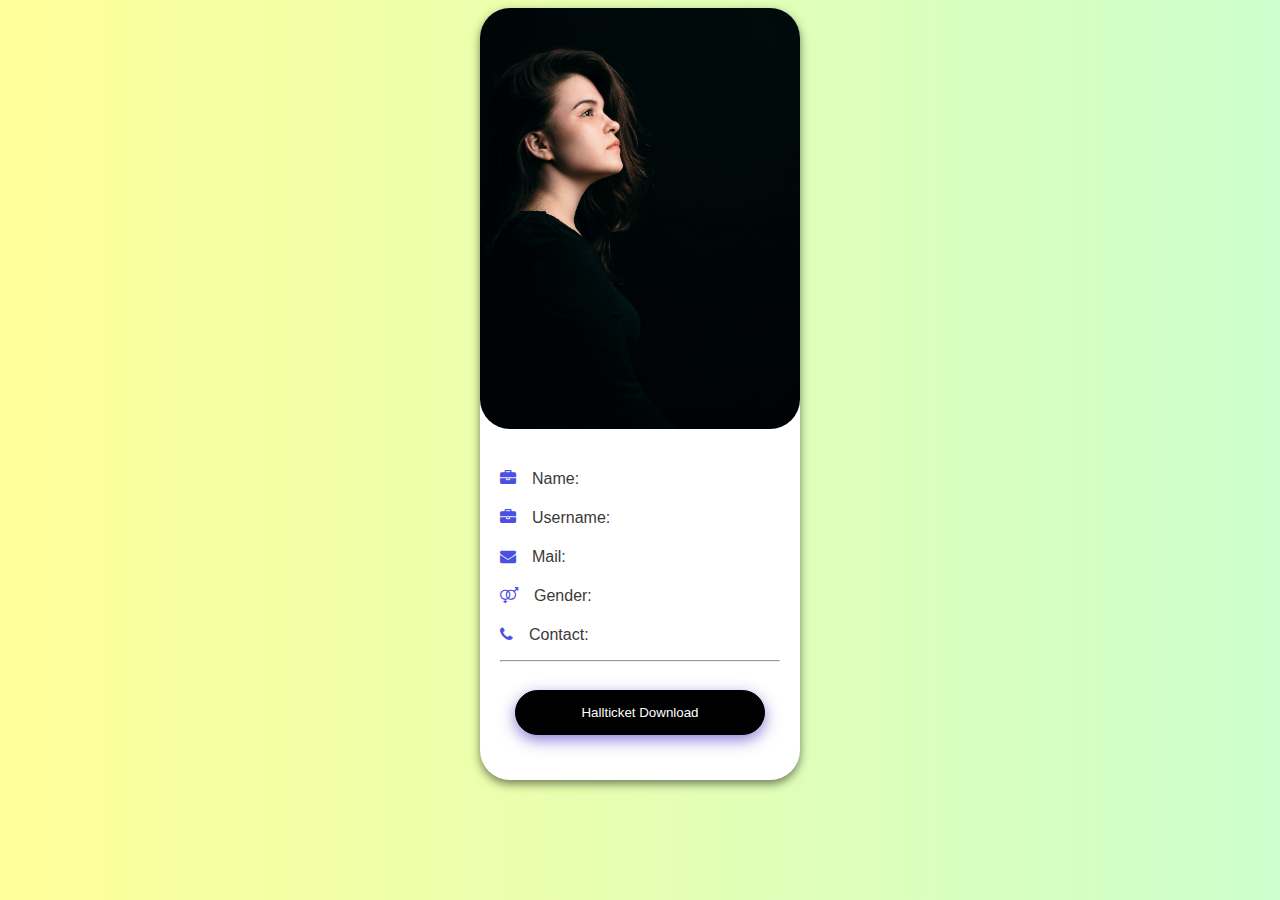
<file: profile.html>
<html>
<head>
	<title>
	Profile
	</title>
	<link rel="shortcut icon" href="job logo.png">
	<link rel="stylesheet" href="profile.css">
	<link rel="stylesheet" href="https://stackpath.bootstrapcdn.com/font-awesome/4.7.0/css/font-awesome.min.css">
</head>
<body>
	<div class="profile">
		<div class="image-cont">
			<img src="profile2.jpg"style="width:100%">
			<div class="title">
			</div>
		</div>
			<div class="main">
				<p><i class="fa fa-briefcase info"></i>Name:<lable id="name"></lable></label></p>
				<p><i class="fa fa-briefcase info"></i>Username:<label id="uname"></lableid></lable></p>
				<p><i class="fa fa-envelope info"></i>Mail:<label id="mail"></lableid></lable></p>
				<p><i class="fa fa-venus-mars info"></i>Gender:<label id="gen"></p>
                <p><i class="fa fa-phone info"></i>Contact:<lable id="mobile"></lable></p>
			  <hr>
				<div>
					<a href="Admit Card.pdf" download><button class="but">Hallticket Download</button></a>
				</div>			  
			</div>
	</div>
	<button id="btn" onclick=regs()>Logout</button>
				
    <script>
        document.getElementById("name").innerHTML=sessionStorage.getItem("name");
        document.getElementById("uname").innerHTML=sessionStorage.getItem("uname");
        document.getElementById("mail").innerHTML=sessionStorage.getItem("umail");
        document.getElementById("mobile").innerHTML=sessionStorage.getItem("mno");
		document.getElementById("gen").innerHTML=sessionStorage.getItem("gend");
		function regs()
		{
			location.href= "index.html";
		}
    </script>

</body>
</html>
</file>
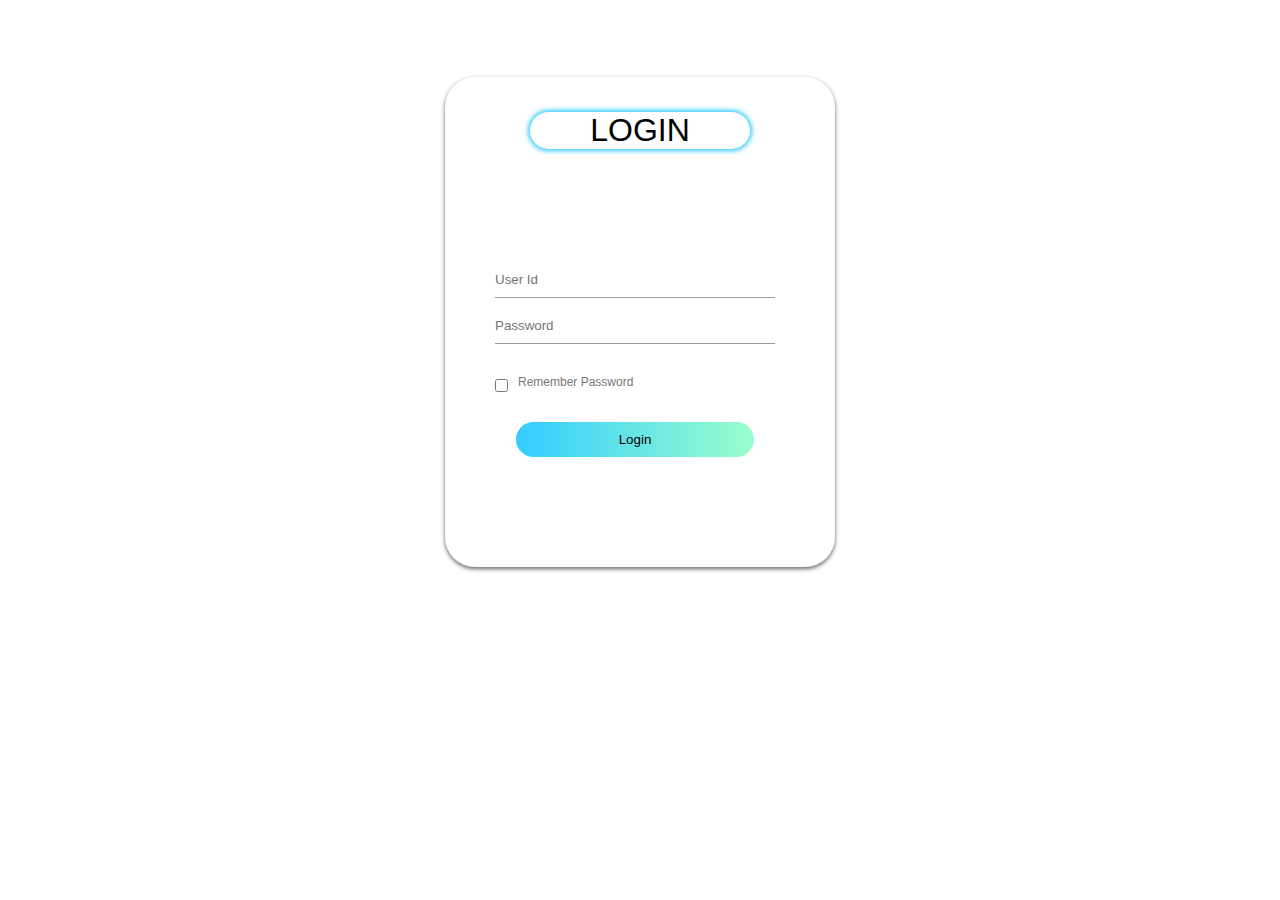
<file: WT.html>
<html>
<head>
<title>
Login
</title>
<link rel="shortcut icon" href="job logo.png">
<link rel="stylesheet" href="WT.css">
</head>
<body>
<div class="form-box">
<div class="button-box">
<div id="bton"> </div>
<h1>LOGIN</h1>
</div>
<form id="login" class="input-group"  onsubmit="return validate()" action="profile.html">
    <input type="text" class="input-field" id="user" placeholder="User Id"required>
	<input type="password" class="input-field" id="data" placeholder="Password"required>
  	<input type="checkbox" class="checkbox"><span>Remember Password</span>
	<button type="submit"class="submit-bton" value="Login">Login</button>
	
</form>
</div>
<script>
    var usname = document.getElementById("user").value;
    var upass = document.getElementById("data").value;
    function validate()
    {
        if(sessionStorage.getItem(uname)===usname){
        
            if(sessionStorage.getItem(pass)===upass){
                return true
            }
            else{
                return false;
            }
        }
        else{
            alert("invalid username or password");
            return false;
        }
    }
 </script>
</body>
</html>
</file>
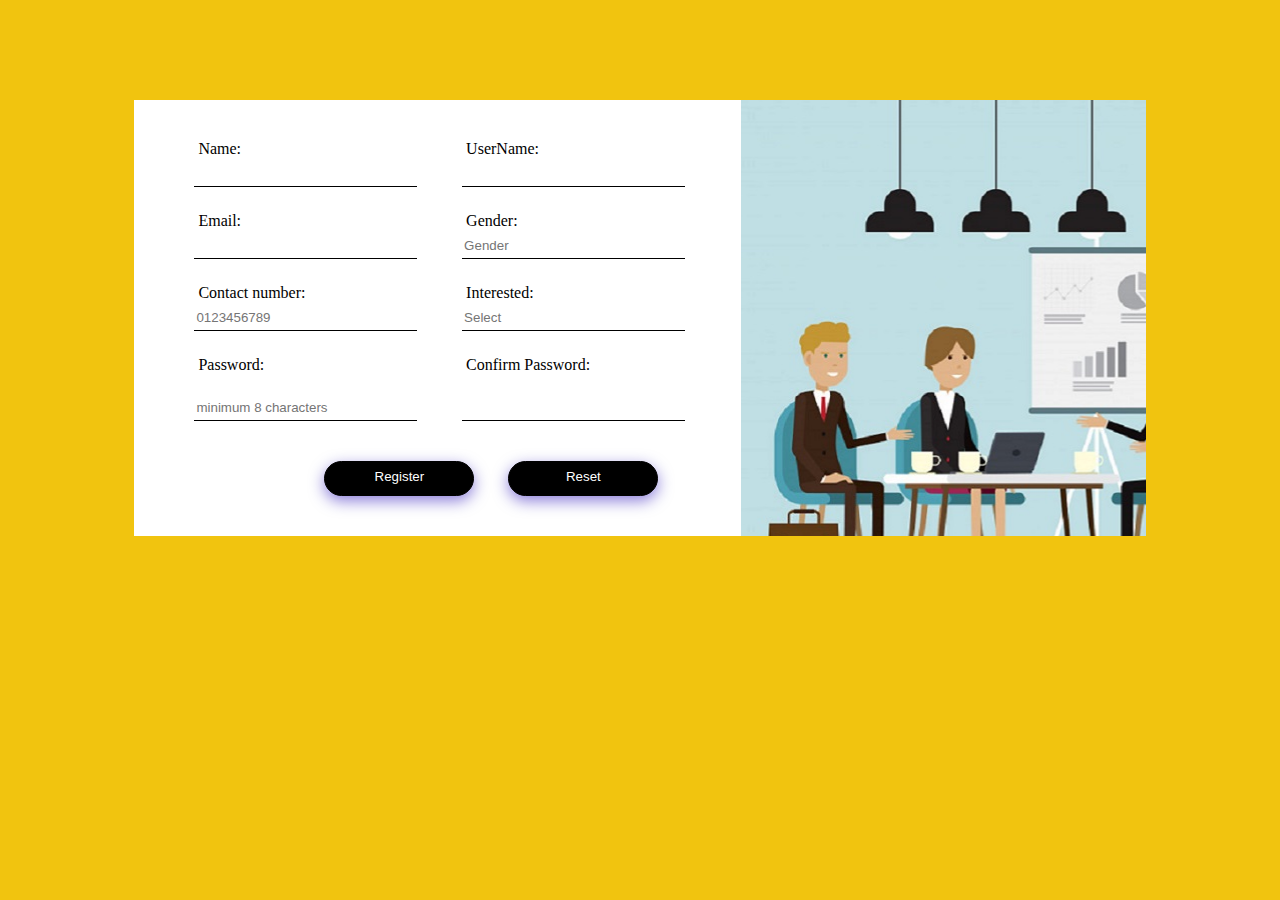
<file: Wt2.html>
<!DOCTYPE html>
<head>
    <title>Register</title>
    <link rel="shortcut icon" href="job logo.png">
    <link rel="stylesheet" href="Wt2.css">
</head>
<body>
    <div class="container">
        <div class="split">
            <div class="left">
                <form onsubmit="return Validate()"  action="WT.html">
                    <div class="rows">
                        <div class="group">
                            <label for="fname">Name:</label>
                            <input type="text" id="fname" name="name" required>
                        </div>
                        <div class="group">
                            <label for="uname">UserName:</label>
                            <input type="text" id="uname" name="uname" required>
                        </div>
                    </div>
                    <div class="rows">
                        <div class='group'>
                            <label for="email">Email:</label>
                            <input type="text" id="email" name="email" required>
                        </div>
                        <div class="group">
                            <label for="gen">Gender:</label>
                            <input list="gender" id="gen" placeholder="Gender" name="gender" required> 
                            <datalist id="gender">
                                <option value="Male">
                                <option value="Female">
                                <option value="Others">
                            </datalist> 
                        </div>
                    </div>
                    <div class="rows">
                        <div class='group'>
                            <label for="phone">Contact number:</label>
                            <input type="tel" id="phone" name="phone" placeholder="0123456789" required>
                        </div>
                        <div class="group">
                            <label for="position">Interested:</label>
                            <input list="posi" id="position" placeholder="Select" name="position" required> 
                            <datalist id="posi">
                                <option value="HR">
                                <option value="Manager">
                                <option value="Project Lead">
                                <option value="Team Member">
                            </datalist>
                        </div>
                    </div>
                    <div class="rows">
                        <div class="group">
                            <label for="password">Password:</label><br>
                            <input type="password" id="password" name="password" pattern=".{8,}" placeholder="minimum 8 characters" required>
                        </div>
                        <div class="group">
                            <label for="confirm_password">Confirm Password:</label><br>
                            <input type="password" id="confirm_password" name="confirm_password" pattern=".{8,}" required>
                        </div>
                    </div>
                    <input type="submit" value="Register" />
                    <input type="reset">
                </form>
            </div>
            <div class="right"></div>
        </div>
    </div>
    <script>
        function Validate()
        {
            var user = document.getElementById("uname").value;
            var no = document.getElementById("phone").value;
            var email = document.getElementById("email").value;
            var pass = document.getElementById("password").value;
            var cpass = document.getElementById("confirm_password").value;
            var gen = document.getElementById("gen").value;
            var nam = document.getElementById("fname").value;

            if(user==null|| user=="" ){
			alert("Username cannot be blank");
			return false;
		    }
            if( (user.length <= 2) || (user.length > 20)  ) {

                    alert("Username lenght must be between 2 and 20");
                    return false;	
            }
             if(!isNaN(user)){
                    alert("only characters are allowed");
                    return false;
            }

                var num4= /^\w+([\.-]?\w+)*@\w+([\.-]?\w+)*(\.\w{2,3})+$/;
                if(email.match(num4))
                {
                }
                else
                {
                alert("Please enter a correct email");
                return false;
                }
                var num1=/^\d{10}$/;
                if(no.match(num1))
                {}
                else
                {
                    alert("Not a valid phone number");
                    return false;
                }
                var num6=/^(?=.*\d)(?=.*[a-z])(?=.*[A-Z]).{6,20}$/
                if (pass.match(num6)){}
                else
                {
                alert("make sure the password must be with minimum 8characters atleast with 1 capital alphabet 1 small alphabet 1 digit and 1 special character");
                return false;
                }
                if(pass!=cpass){
                    alert("Password does not match");
                    return false;
                }
                sessionStorage.setItem("uname",user);
                sessionStorage.setItem("pass",cpass);
                sessionStorage.setItem("mno",no);
                sessionStorage.setItem("umail",email);
                sessionStorage.setItem("name",nam);
                sessionStorage.setItem("gend",gen);
                return true;
		}
        
    </script>
</body>
</file>
<file: profile.css>
body
{
	font-family:sans-serif;
	color:#3c3939;
	background:linear-gradient(to right,#ffff99 0%,#ccffcc 100%);
	
}
.profile
{
	width:320px;
	margin:auto;
	background:#fff;
	border-radius:30px;
	box-shadow:0 4px 10px 0 rgba(0,0,0,0.5);
	
}
.image-cont
{
 
position:relative; 
	
	
}
img
{
	
	border-radius:30px;
}
.info
{
	
	color:#4b4fe2;
	margin-right:16px;
}
.main
{
	padding:20px;
	
}
p
{
padding-top:5;
}

.but
{
	
	background:#000;
	width:250px;
	border:1px solid #000;
	outline:none;
	color:#fff;
	cursor:pointer;
	height:45px;
	border-radius:30px;
	box-shadow:0px 5px 15px 0px rgba(28,0,181,0.5);
	margin-bottom:25px;
	margin-left:15px;
	margin-top:20px;
}
.but:hover
{
	background:transparent;
	color:#000;
	
}

#btn
{
  background-color: #000;
  border: none;
  color: white;
  padding: 20px;
  text-align: center;
  display: inline-block;
  font-size: 16px;
  margin-left: 1400px;
  margin-top: -750px;
  cursor: pointer;
  border-radius: 50%;
  box-shadow:0px 5px 15px 0px rgba(28,0,181,0.5);
}
</file>
<file: WT.css>
*
{
	margin:0;
	padding:0;
	font-family:sans-serif;
	
	
}

.form-box
{
	
	width:380px;
	height:480px;
	position:relative;
	margin:6% auto;
	/*background: linear-gradient(to bottom, #ffcccc 0%, #ffcc66 100%);*/
	background:#fff;
	padding:5px;
	border-radius:30px;
	overflow:hidden;
	box-shadow:0 2px 4px rgba(0,0,0,0.6);
	
}
.input-group
{
	top:180px;
	position:absolute;
	width:280px;
	transition:0.5s;
}
.input-field
{
	width:100%;
	padding:10px 0;
	margin:5px 0;
	border-left:0;
	border-right:0;
	border-top:0;
	border-bottom:1px solid #999;
	outline:none;
	background:transparent;
	
}
.button-box
{
	width:220px;
	margin:30px auto;
	position:relative;
	box-shadow:0 0 5px 2px #33ccff;
	border-radius:30px;
	
	
}
/*.button-box h1
{
	padding:5px 50px;
	background:transparent;
	border:0;
	outline:none;
	position:relative;
	
	
}*/
 .button-box h1{text-align: center; color: #000; font-weight: normal; margin-bottom: 20px;}

.submit-bton
{
	width:85%;
	padding:10px 30px;
	cursor:pointer;
	display:block;
	margin:auto;
	background:linear-gradient(to right,#33ccff 0%,#99ffcc 100%);
	outline:none;
	border-radius:30px;
	border:0;
}
/*#bton
{
	top:0;
	left:0;
	width:220px;
	height:100%;
	position:absolute;
	background:linear-gradient(to right,#33ccff 0%,#99ffcc 100%);
	border-radius:30px;
	transition:0.5s;
}*/
.checkbox
{
	margin:30px 10px 30px 0;
}
span
{
	color:#777;
	font-size:12px;
	bottom:68px;
	position:absolute;
	
}

	

#login
{
	left:50px;
	
}
</file>
<file: Wt2.css>
.split{
    display: flex;

}
body{
    background-color:#f1c40f
}
.container{
    width:80%;
    margin:100px auto;
}

.left{
   flex-basis: 60%;
   padding: 40px 60px;
   background: #fff;
}

.right{
    flex-basis: 40%;
    padding: 40px ;
    background: #0ba1e7;
    background-image: url(job5.jpg);
 }

 .form-box
{
	
	width:1200px;
	height:520px;
	position:relative;
	margin:6% auto;
	background:#fff;
	padding:5px;
	border-radius:30px;
	overflow:hidden;
	box-shadow:0 2px 4px rgba(0,0,0,0.6);
	
}

.rows{
    margin-bottom: 25px;
    display: flex;
    justify-content: space-between;
}

.rows .group{
    flex-basis: 45%;
}

input{
    width: 100%;
    border:none;
    outline: none;
    border-bottom: 1px solid #000;
    padding-bottom: 5px;
}

label{
    margin-left: 4px;
    margin-bottom: 6px;
    display: block;
}

input[type="submit"]{
    background:#000;
	width:150px;
	border:1px solid #000;
	outline:none;
	color:#fff;
	cursor:pointer;
	height:35px;
	border-radius:30px;
    margin-top:15px;
    margin-left:130px;
	box-shadow:0px 5px 15px 0px rgba(28,0,181,0.5);
}
input[type="submit"]:hover
{
	background:transparent;
	color:#000;
	
}

input[type="reset"]
{ 
    background: #000; 
    width:150px;
    border:1px solid #000; 
    color:#fff;
    cursor: pointer; 
    height:35px;
	border-radius:30px;
    margin-top:15px;
    margin-left:30px;
	box-shadow:0px 5px 15px 0px rgba(28,0,181,0.5);
}
input[type="reset"]:hover
{ 
    background:transparent;
    color:#000;
}
</file>
